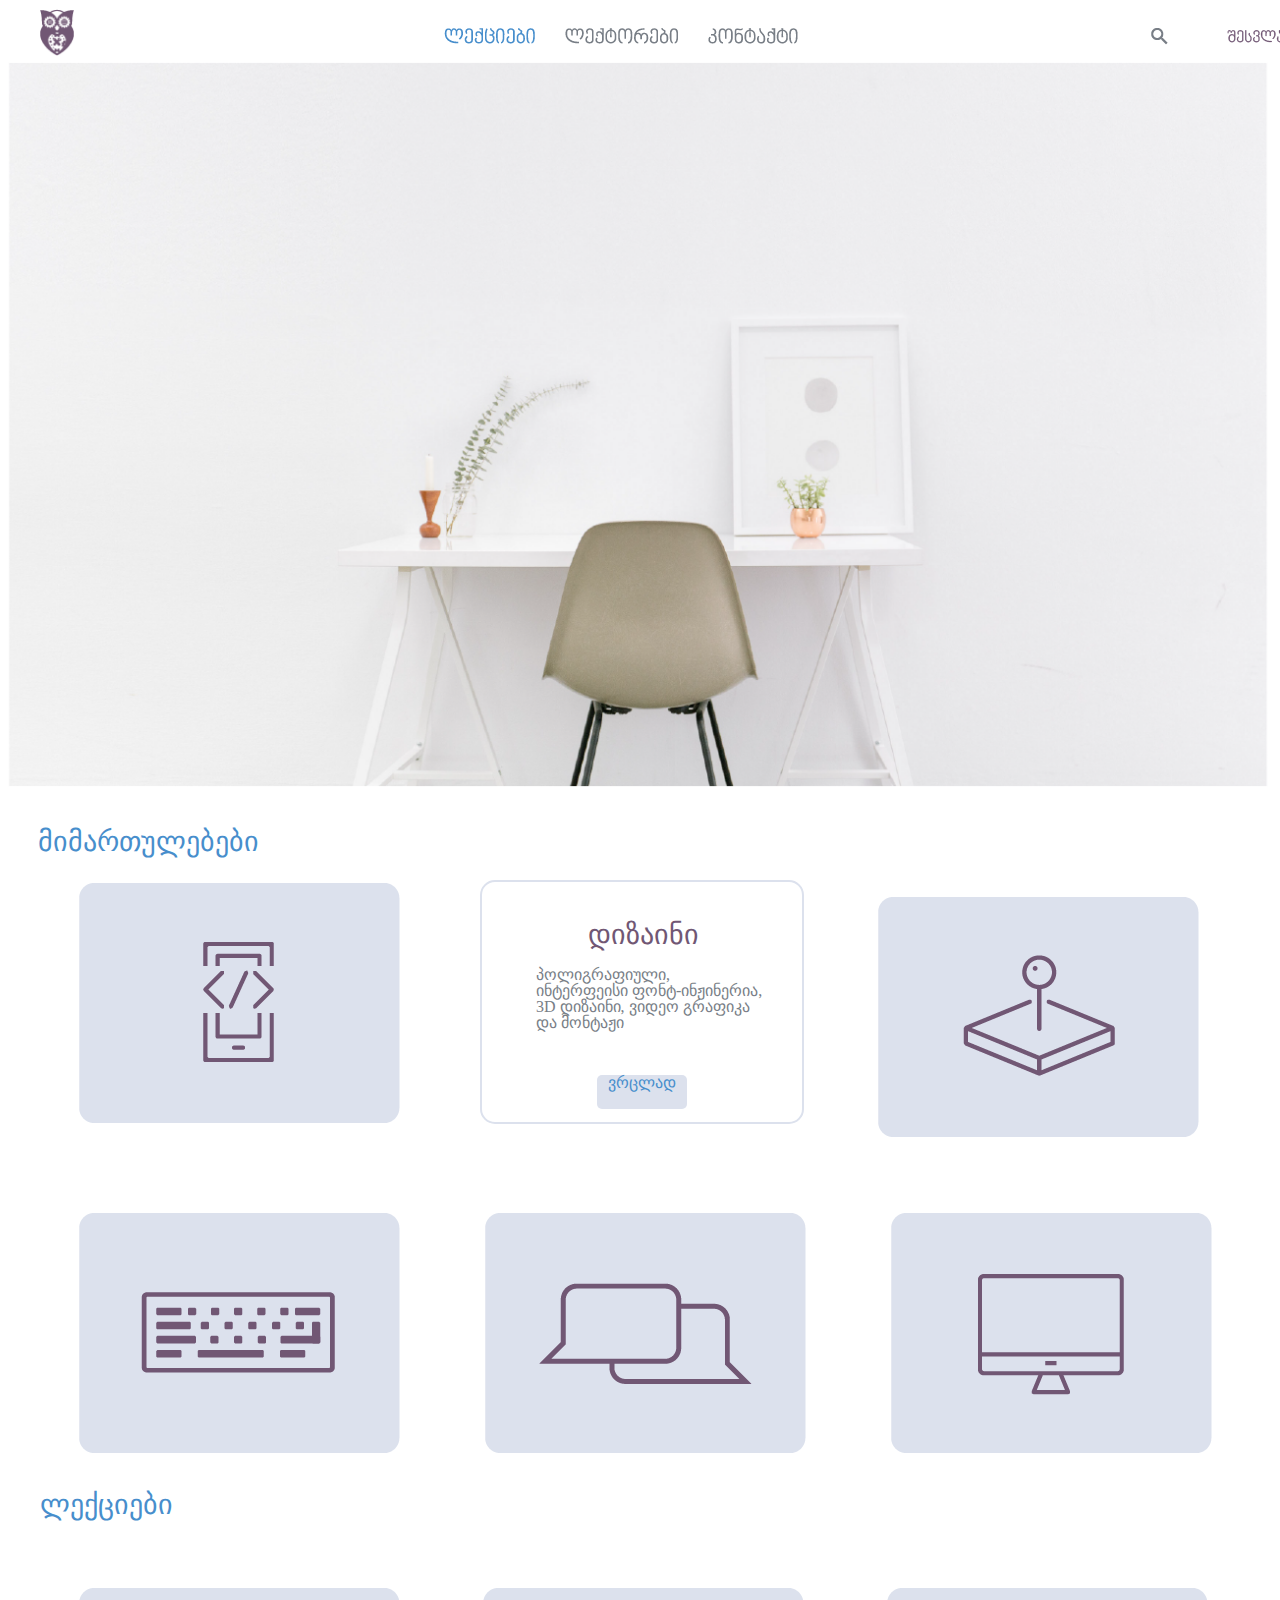
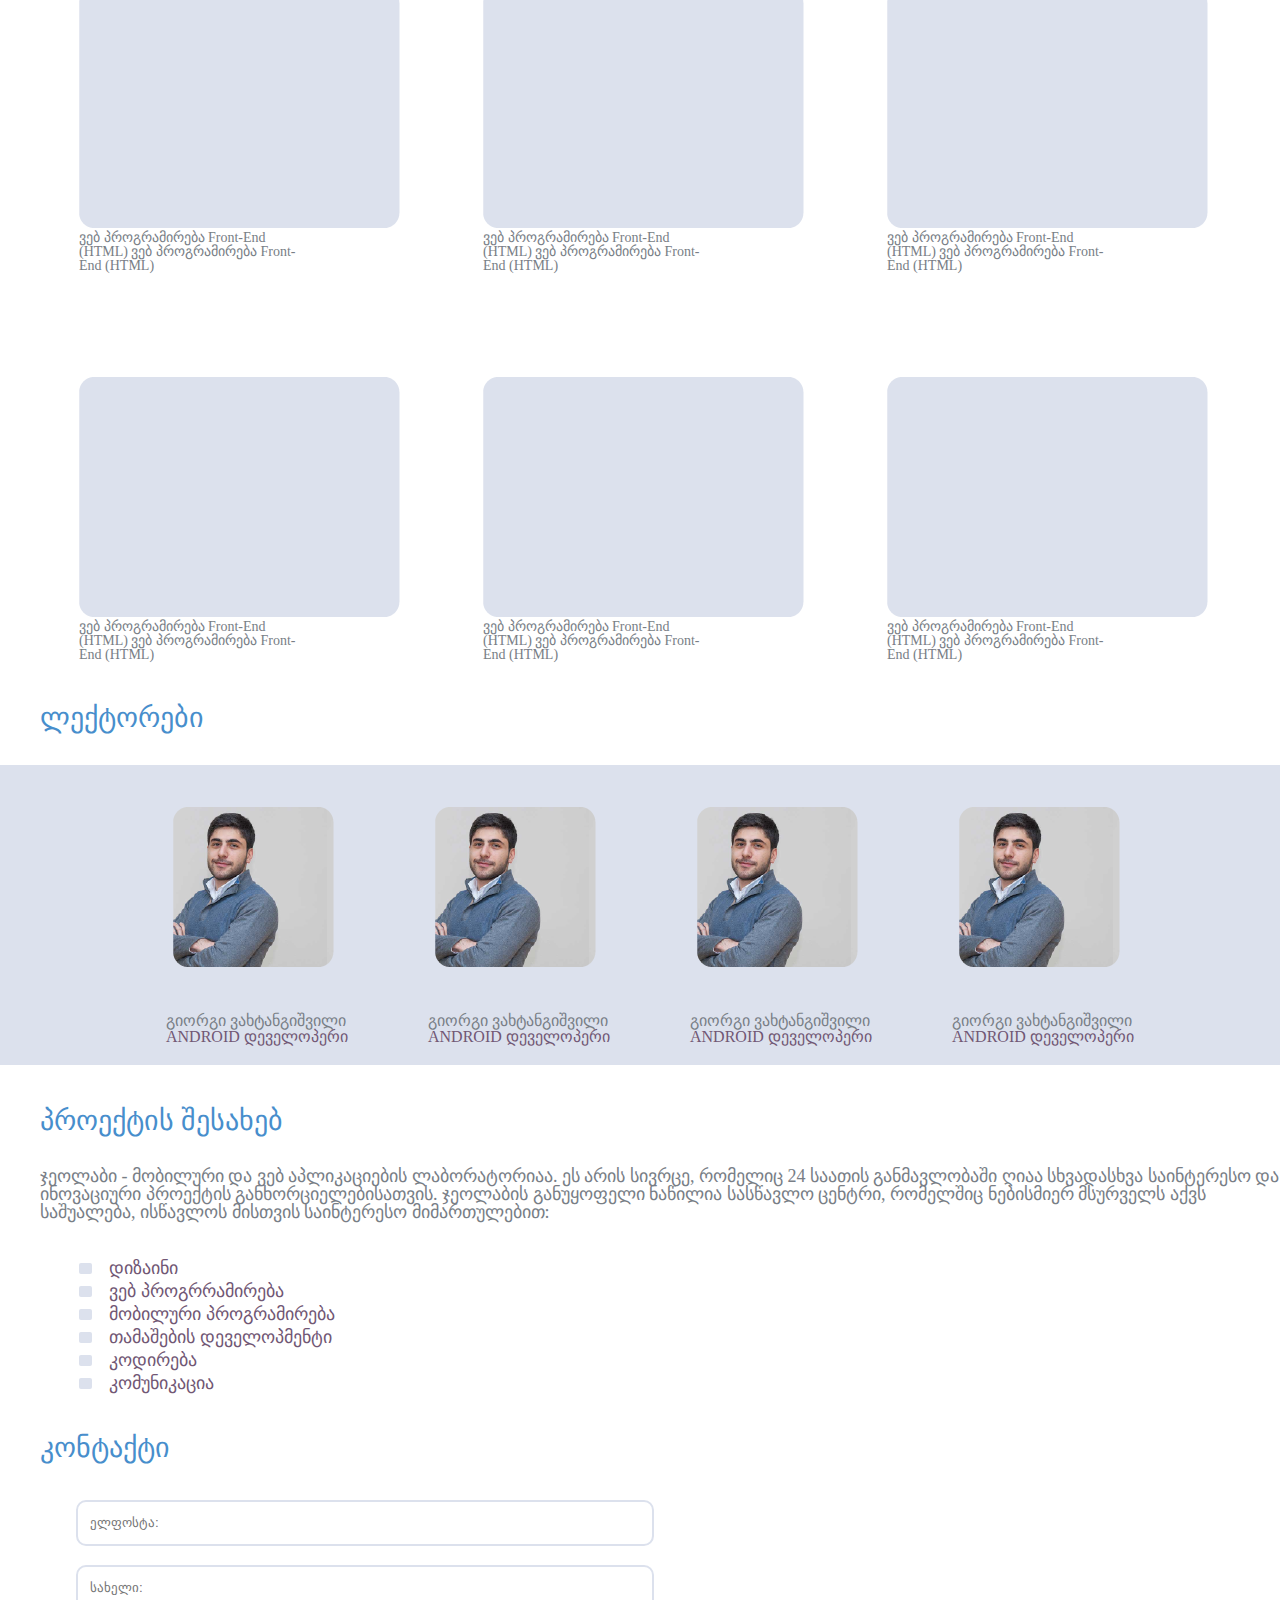
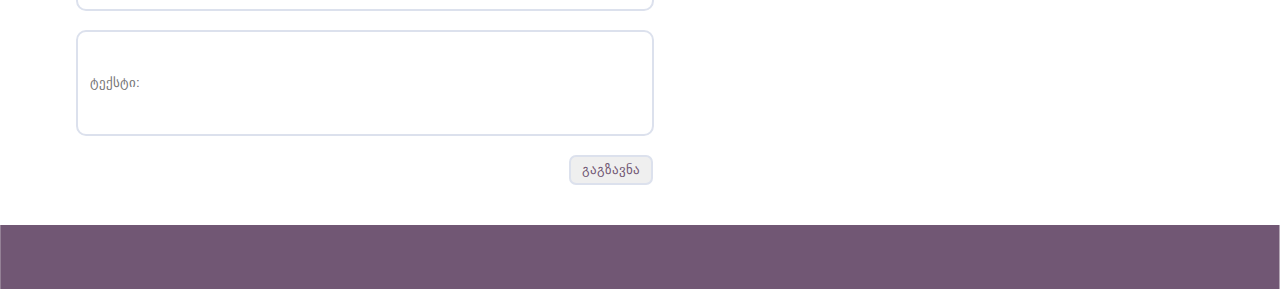
<file: index.html>
<!DOCTYPE html>
<html>
<head>
	<title>ჯეოლაბ ონლაინი</title>
	<link rel="stylesheet" type="text/css" href="css/reset.css">
	<link rel="stylesheet" type="text/css" href="css/main.css">
	
</head>
<body>
	<header>
		<img src="images/owl.png" id="owl">
		<div class="display-inline-block menu" >
			<ul id="ull">
				<li class="display-inline-block"><a href="#"><img src="images/leqciebi.png"></a></li>
				<li class="display-inline-block"><a href="#"><img src="images/leqtorebi.png"></a></li>
				<li class="display-inline-block"><a href="#"><img src="images/kontaqti.png"></a></li>
				<li class="display-inline-block search clearfix"><a href="#"><img src="images/search.png"></a></li>
				<li class="display-inline-block login clearfix"><a href="logreg.html"><img src="images/login.png"></a></li>
				

			</ul>
		</div>
		
	</header>
	<img src="images/background.png" id="background_image">

	<a href="#" id="mimartuleba">მიმართულებები</a>
	<section>
		<a href="#"><img id="img1" src="images/1.png"></a>
		<div id="div">
			<a id="atg1" href="#"><P id="p1">დიზაინი</P></a>
			<a id="atg2" href="#"><P id="p2">პოლიგრაფიული, ინტერფეისი ფონტ-ინჟინერია, 3D დიზაინი, ვიდეო გრაფიკა და მონტაჟი</P></a>
			<a id="atg3" href="#"><p id="p3">ვრცლად</p></a>
		</div>
		<a href="#"><img id="img2" src="images/2.png"></a>	
		<a href="#"><img id="img3" src="images/3.png"></a>
		<a href="#"><img id="img4" src="images/4.png"></a>
		<a href="#"><img id="img5" src="images/5.png"></a>
	</section>
	<section>
		<a href="contack.html" id="leqciebi" class="display-inline-block">ლექციები</a>
	</section>
	<section id="img6" class="display-inline-block">
		<a href="contack.html"><img src="images/6.png"></a>
		<p class="p6">ვებ პროგრამირება Front-End (HTML)
		ვებ პროგრამირება Front-End (HTML)</p>
	</section>
	<section id="img7" class="display-inline-block">
		<a href="contack.html"><img src="images/6.png"></a>
		<p class="p6">ვებ პროგრამირება Front-End (HTML)
		ვებ პროგრამირება Front-End (HTML)</p>
	</section>
	<section id="img8" class="display-inline-block">
		<a href="contack.html"><img src="images/6.png"></a>
		<p class="p6">ვებ პროგრამირება Front-End (HTML)
		ვებ პროგრამირება Front-End (HTML)</p>
	</section>
	<section id="img9" class="display-inline-block">
		<a href="contack.html"><img src="images/6.png"></a>
		<p class="p6">ვებ პროგრამირება Front-End (HTML)
		ვებ პროგრამირება Front-End (HTML)</p>
	</section>
	<section id="img10" class="display-inline-block">
		<a href="contack.html"><img src="images/6.png"></a>
		<p class="p6">ვებ პროგრამირება Front-End (HTML)
		ვებ პროგრამირება Front-End (HTML)</p>
	</section>
	<section id="img11" class="display-inline-block">
		<a href="contack.html"><img src="images/6.png"></a>
		<p class="p6">ვებ პროგრამირება Front-End (HTML)
		ვებ პროგრამირება Front-End (HTML)</p>
	</section>
	<section>
		<a href="contack.html" id="leqtorebi">ლექტორები</a>
	</section>
	<div id="div1">
		<section class="display-inline-block">
			<img id="img12" src="images/7.png">
			<p class="p8" id="p21">გიორგი ვახტანგიშვილი</p>
			<p class="p9" id="p22">ANDROID დეველოპერი</p>
		</section>
		<section class="display-inline-block">
			<img id="img13" src="images/7.png">
			<p class="p8" id="p23">გიორგი ვახტანგიშვილი</p>
			<p class="p9" id="p24">ANDROID დეველოპერი</p>
		</section>
		<section class="display-inline-block">
			<img id="img14" src="images/7.png">
			<p class="p8" id="p25">გიორგი ვახტანგიშვილი</p>
			<p class="p9" id="p26">ANDROID დეველოპერი</p>
		</section>
		<section class="display-inline-block">
			<img id="img15" src="images/7.png">
			<p class="p8" id="p27">გიორგი ვახტანგიშვილი</p>
			<p class="p9" id="p28">ANDROID დეველოპერი</p>
		</section>
	</div>
	<section>
		<a href="#" id="atg4">პროექტის შესახებ</a>

		<p id="p30">
			ჯეოლაბი - მობილური და ვებ აპლიკაციების ლაბორატორიაა. ეს არის სივრცე, რომელიც 24 საათის განმავლობაში ღიაა 
			სხვადასხვა საინტერესო და ინოვაციური პროექტის განხორციელებისათვის. ჯეოლაბის განუყოფელი ნაწილია სასწავლო 
			ცენტრი, რომელშიც ნებისმიერ მსურველს აქვს საშუალება, ისწავლოს მისთვის საინტერესო მიმართულებით: 
		</p>
	</section>
	<section>
		<div class=" div2 display-inline-block"></div>
		<p id="p33" class="p31 display-inline-block">დიზაინი</p><br>
		<div class="div2 display-inline-block"></div>
		<p class="p31 display-inline-block">ვებ პროგრრამირება</p><br>
		<div class="div2 display-inline-block"></div>
		<p class="p31 display-inline-block">მობილური პროგრამირება</p><br>
		<div class="div2 display-inline-block"></div>
		<p class="p31 display-inline-block">თამაშების დეველოპმენტი</p><br>
		<div class="div2 display-inline-block"></div>
		<p class="p31 display-inline-block">კოდირება</p><br>
		<div class="div2 display-inline-block"></div>
		<p class="p31 display-inline-block">კომუნიკაცია</p>
	</section>
	<section>
		<a href="#" id="atg5">კონტაქტი</a>

		<form action="/action_page.php">
			<input type="text" name="ელფოსტა" placeholder= "ელფოსტა:" id="inp"><br>
			<input type="text" name="სახელი" placeholder= "სახელი:" id="inp2"><br>
			<input type="text" name="ტექსტი" placeholder= "ტექსტი:" id="inp3"><br>
			<input type="submit" value="გაგზავნა" id="inp4">
		</form>

	</section>
	<section>
		<img src="images/img50.png" id="img50">
	</section>
</body>
</html>
</file>
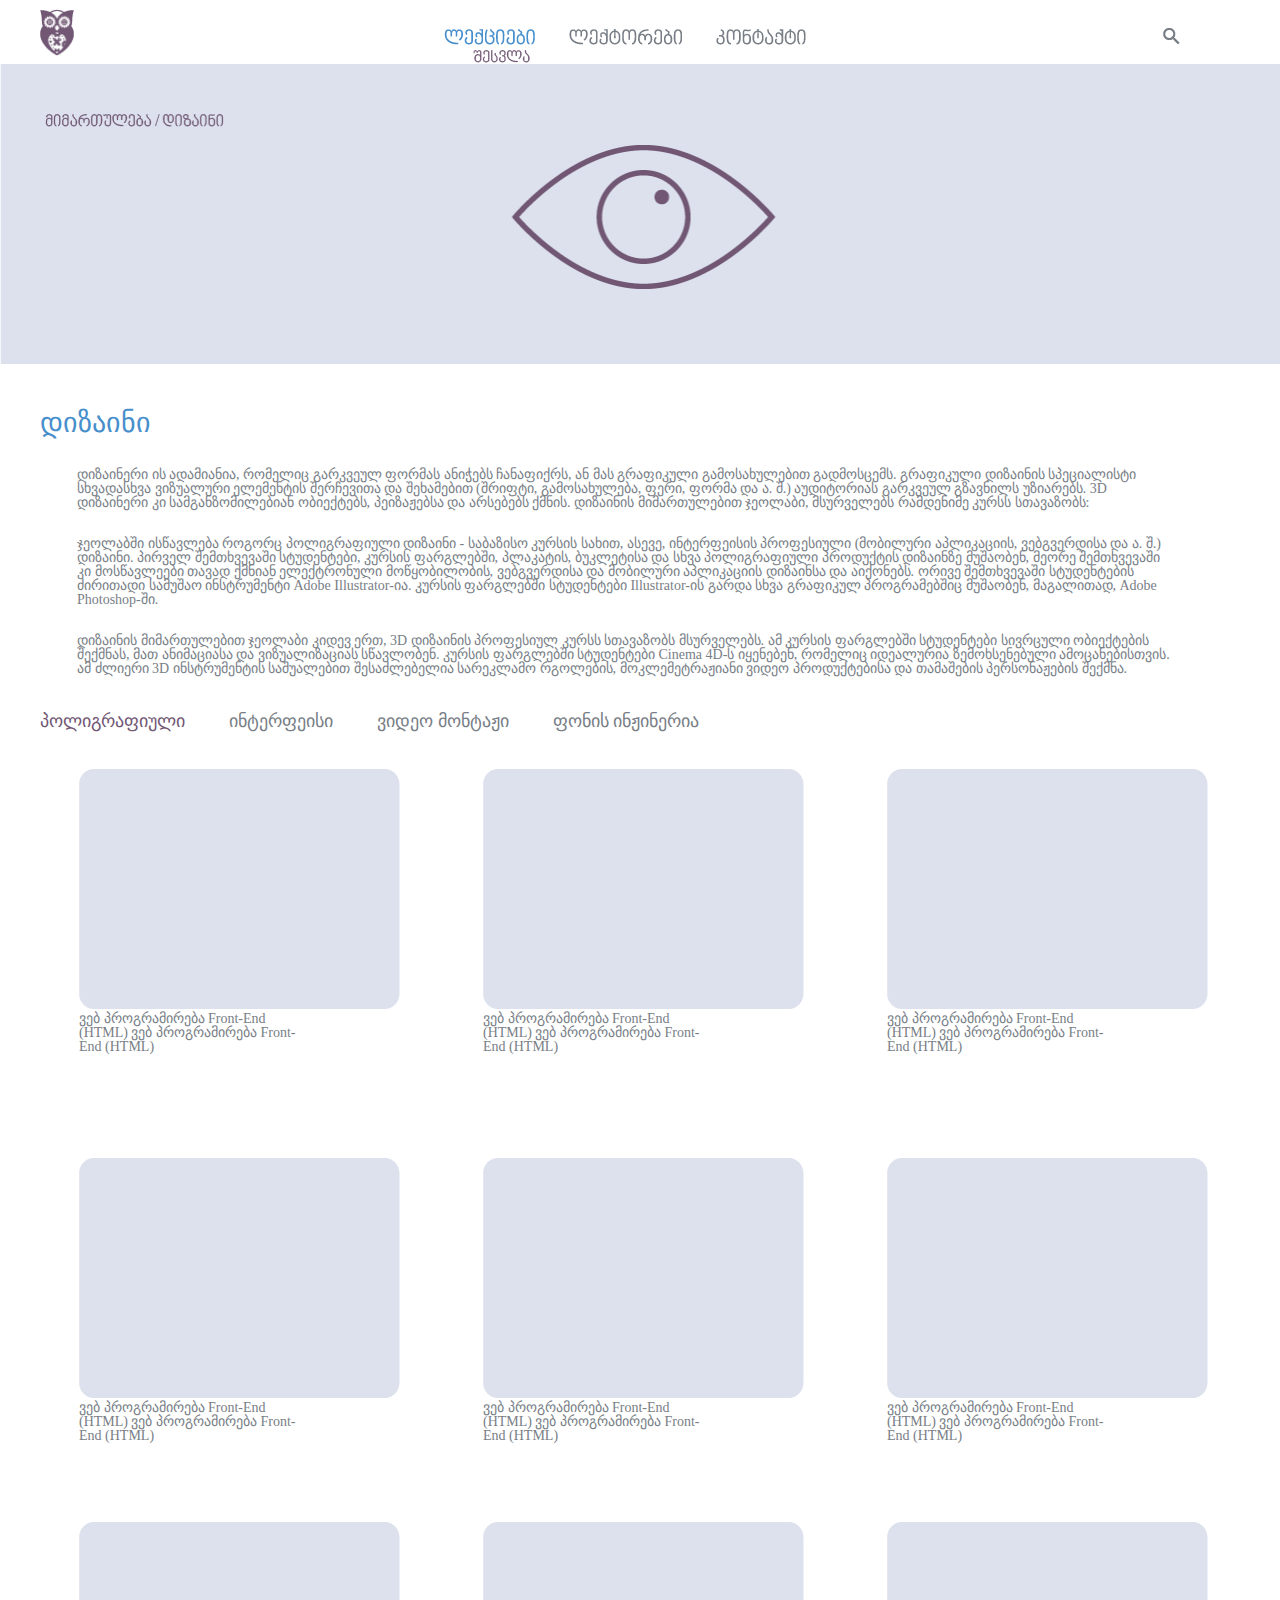
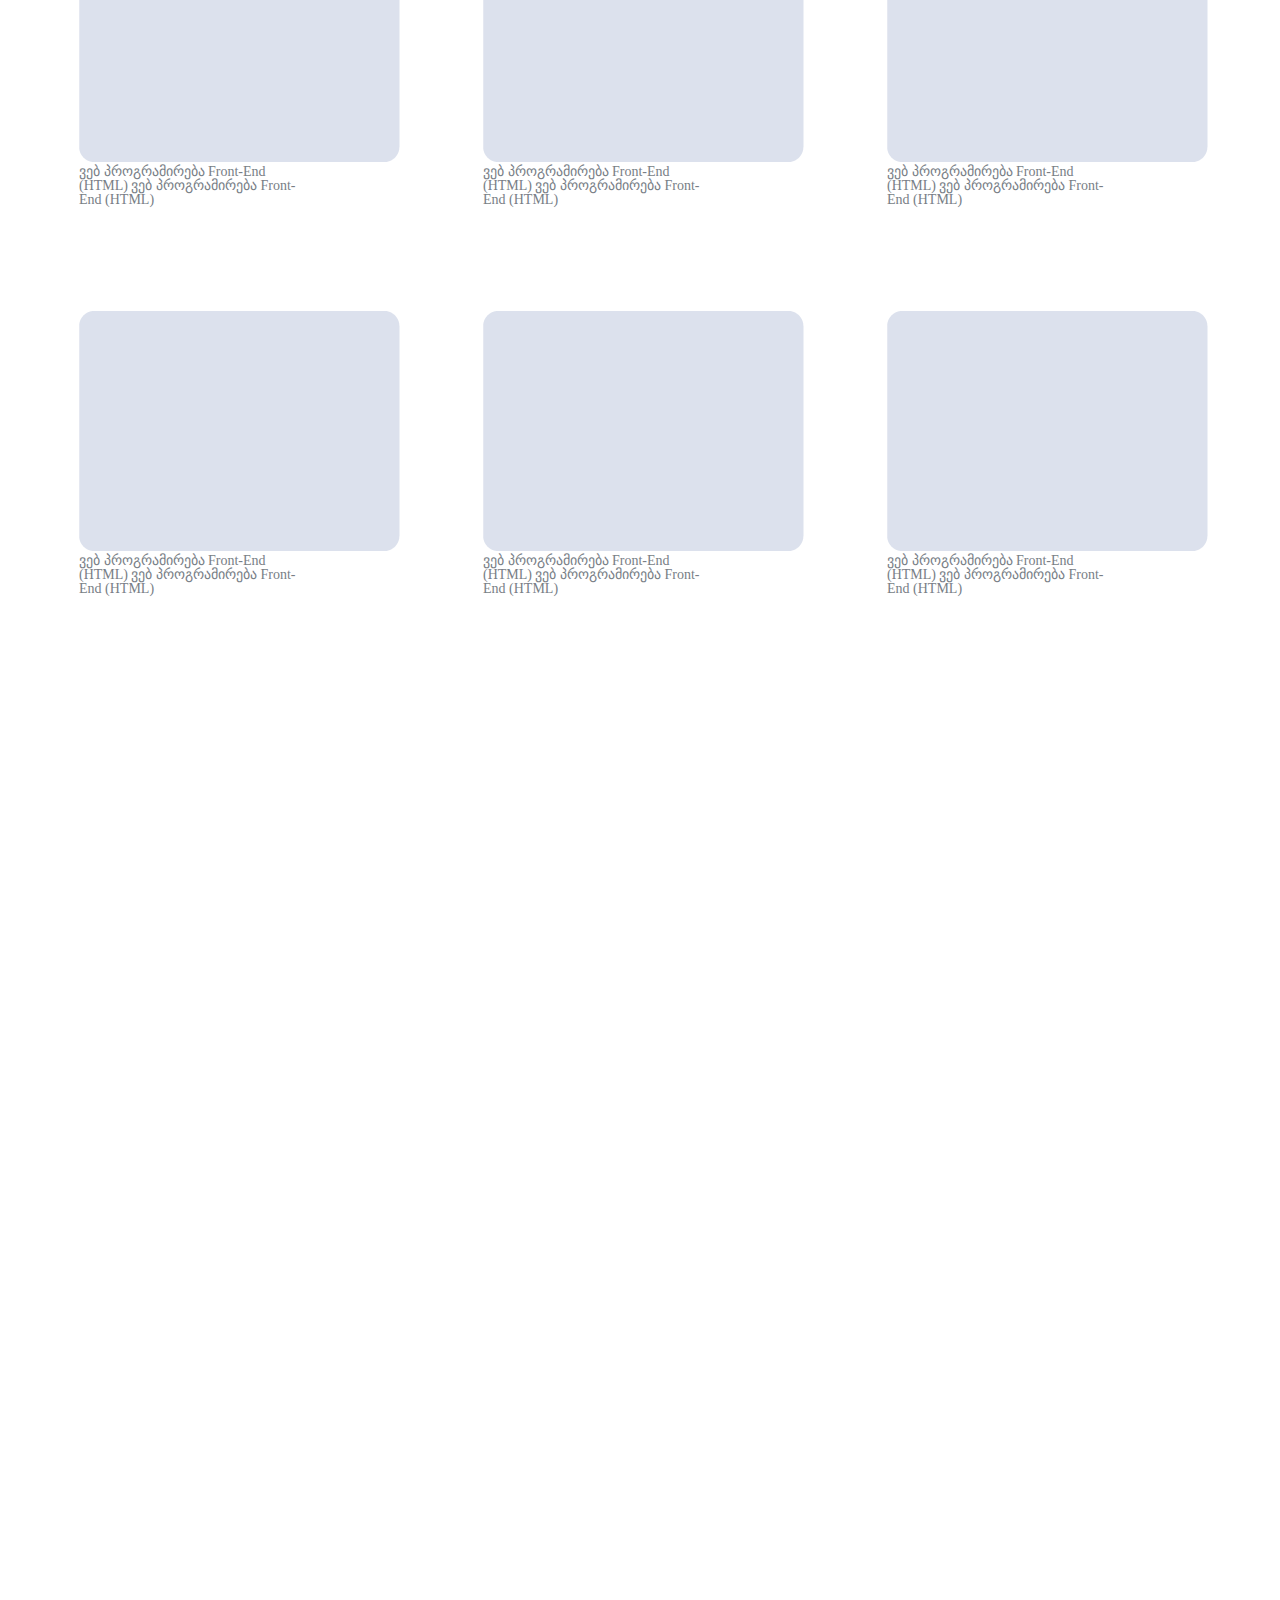
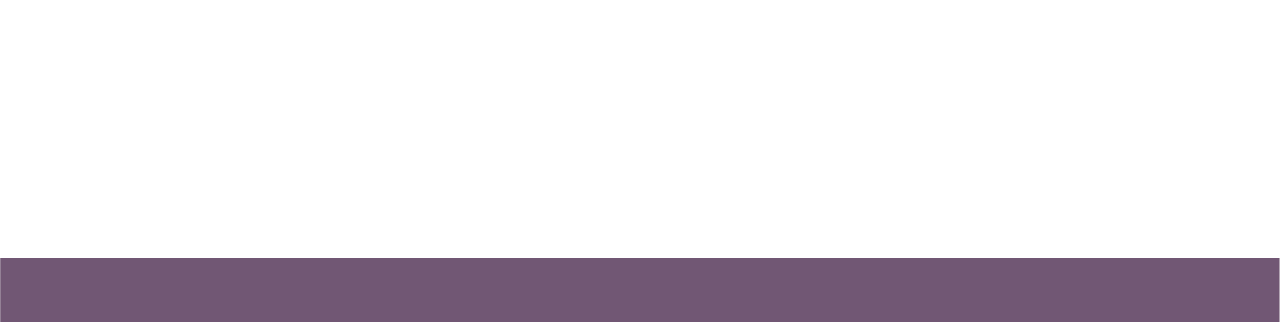
<file: contack.html>
<!DOCTYPE html>
<html>
<head>
	<title>ჯეოლაბ ონლაინი</title>
	<link rel="stylesheet" type="text/css" href="css2/mine.css">
	<link rel="stylesheet" type="text/css" href="css2/reset.css">
	
</head>
<body>
	<header>
		<img src="images/owl.png" id="owl">
		<div class="display-inline-block menu" >
			<ul>
				<li class="display-inline-block"><a href="#"><img src="images/leqciebi.png"></a></li>
				<li class="display-inline-block"><a href="#"><img src="images/leqtorebi.png"></a></li>
				<li class="display-inline-block"><a href="#"><img src="images/kontaqti.png"></a></li>
				<li class="display-inline-block search"><a href="#"><img src="images/search.png"></a></li>
				<li class="display-inline-block login"><a href="logreg.html"><img src="images/login.png"></a></li>
				

			</ul>
		</div>
		
	</header>
	<section>

		<img src="images/ayes.png" id="ayes">
		<section>
			<a href="#" id="atg1">დიზაინი</a>
			<p id="p1">დიზაინერი ის ადამიანია, რომელიც გარკვეულ ფორმას ანიჭებს ჩანაფიქრს, ან მას გრაფიკული გამოსახულებით გადმოსცემს. გრაფიკული დიზაინის სპეციალისტი სხვადასხვა ვიზუალური ელემენტის შერჩევითა და შეხამებით (შრიფტი, გამოსახულება, ფერი, ფორმა და ა. შ.) აუდიტორიას გარკვეულ გზავნილს უზიარებს. 3D დიზაინერი კი სამგანზომილებიან ობიექტებს, პეიზაჟებსა და არსებებს ქმნის. დიზაინის მიმართულებით ჯეოლაბი, მსურველებს რამდენიმე კურსს სთავაზობს:</p>

			<p id="p2">ჯეოლაბში ისწავლება როგორც პოლიგრაფიული დიზაინი - საბაზისო კურსის სახით, ასევე, ინტერფეისის პროფესიული (მობილური აპლიკაციის, ვებგვერდისა და ა. შ.) დიზაინი. პირველ შემთხვევაში სტუდენტები, კურსის ფარგლებში, პლაკატის, ბუკლეტისა და სხვა პოლიგრაფიული პროდუქტის დიზაინზე მუშაობენ, მეორე შემთხვევაში კი მოსწავლეები თავად ქმნიან ელექტრონული მოწყობილობის, ვებგვერდისა და მობილური აპლიკაციის დიზაინსა და აიქონებს. ორივე შემთხვევაში სტუდენტების ძირითადი სამუშაო ინსტრუმენტი Adobe Illustrator-ია. კურსის ფარგლებში სტუდენტები Illustrator-ის გარდა სხვა გრაფიკულ პროგრამებშიც მუშაობენ, მაგალითად, Adobe Photoshop-ში.</p>

			<p id="p3">დიზაინის მიმართულებით ჯეოლაბი კიდევ ერთ, 3D დიზაინის პროფესიულ კურსს სთავაზობს მსურველებს. ამ კურსის ფარგლებში სტუდენტები სივრცული ობიექტების შექმნას, მათ ანიმაციასა და ვიზუალიზაციას სწავლობენ. კურსის ფარგლებში სტუდენტები Cinema 4D-ს იყენებენ, რომელიც იდეალურია ზემოხსენებული ამოცანებისთვის. ამ ძლიერი 3D ინსტრუმენტის საშუალებით შესაძლებელია სარეკლამო რგოლების, მოკლემეტრაჟიანი ვიდეო პროდუქტებისა და თამაშების პერსონაჟების შექმნა.</p>

			<a href="#" id="atg2">პოლიგრაფიული</a>
			<a href="#" class="atg3">ინტერფეისი</a>
			<a href="#" class="atg3">ვიდეო მონტაჟი</a>
			<a href="#" class="atg3">ფონის ინჟინერია</a>

		</section>


	</section>
	
	<section id="img6" class="display-inline-block">
		<a href="#"><img src="images/6.png"></a>
		<p class="p6">ვებ პროგრამირება Front-End (HTML)
		ვებ პროგრამირება Front-End (HTML)</p>
	</section>
	<section id="img7" class="display-inline-block">
		<a href="#"><img src="images/6.png"></a>
		<p class="p6">ვებ პროგრამირება Front-End (HTML)
		ვებ პროგრამირება Front-End (HTML)</p>
	</section>
	<section id="img8" class="display-inline-block">
		<a href="#"><img src="images/6.png"></a>
		<p class="p6">ვებ პროგრამირება Front-End (HTML)
		ვებ პროგრამირება Front-End (HTML)</p>
	</section>
	<section id="img9" class="display-inline-block">
		<a href="#"><img src="images/6.png"></a>
		<p class="p6">ვებ პროგრამირება Front-End (HTML)
		ვებ პროგრამირება Front-End (HTML)</p>
	</section>
	<section id="img10" class="display-inline-block">
		<a href="#"><img src="images/6.png"></a>
		<p class="p6">ვებ პროგრამირება Front-End (HTML)
		ვებ პროგრამირება Front-End (HTML)</p>
	</section>
	<section id="img11" class="display-inline-block">
		<a href="#"><img src="images/6.png"></a>
		<p class="p6">ვებ პროგრამირება Front-End (HTML)
		ვებ პროგრამირება Front-End (HTML)</p>
	</section>	<section id="img6" class="display-inline-block">
		<a href="#"><img src="images/6.png"></a>
		<p class="p6">ვებ პროგრამირება Front-End (HTML)
		ვებ პროგრამირება Front-End (HTML)</p>
	</section>
	<section id="img12" class="display-inline-block">
		<a href="#"><img src="images/6.png"></a>
		<p class="p6">ვებ პროგრამირება Front-End (HTML)
		ვებ პროგრამირება Front-End (HTML)</p>
	</section>
	<section id="img13" class="display-inline-block">
		<a href="#"><img src="images/6.png"></a>
		<p class="p6">ვებ პროგრამირება Front-End (HTML)
		ვებ პროგრამირება Front-End (HTML)</p>
	</section>
	<section id="img14" class="display-inline-block">
		<a href="#"><img src="images/6.png"></a>
		<p class="p6">ვებ პროგრამირება Front-End (HTML)
		ვებ პროგრამირება Front-End (HTML)</p>
	</section>
	<section id="img15" class="display-inline-block">
		<a href="#"><img src="images/6.png"></a>
		<p class="p6">ვებ პროგრამირება Front-End (HTML)
		ვებ პროგრამირება Front-End (HTML)</p>
	</section>
	<section id="img11" class="display-inline-block">
		<a href="#"><img src="images/6.png"></a>
		<p class="p6">ვებ პროგრამირება Front-End (HTML)
		ვებ პროგრამირება Front-End (HTML)</p>
	</section>
	<img src="images/img50.png" id="img50">
	
</body>
</html>
</file>
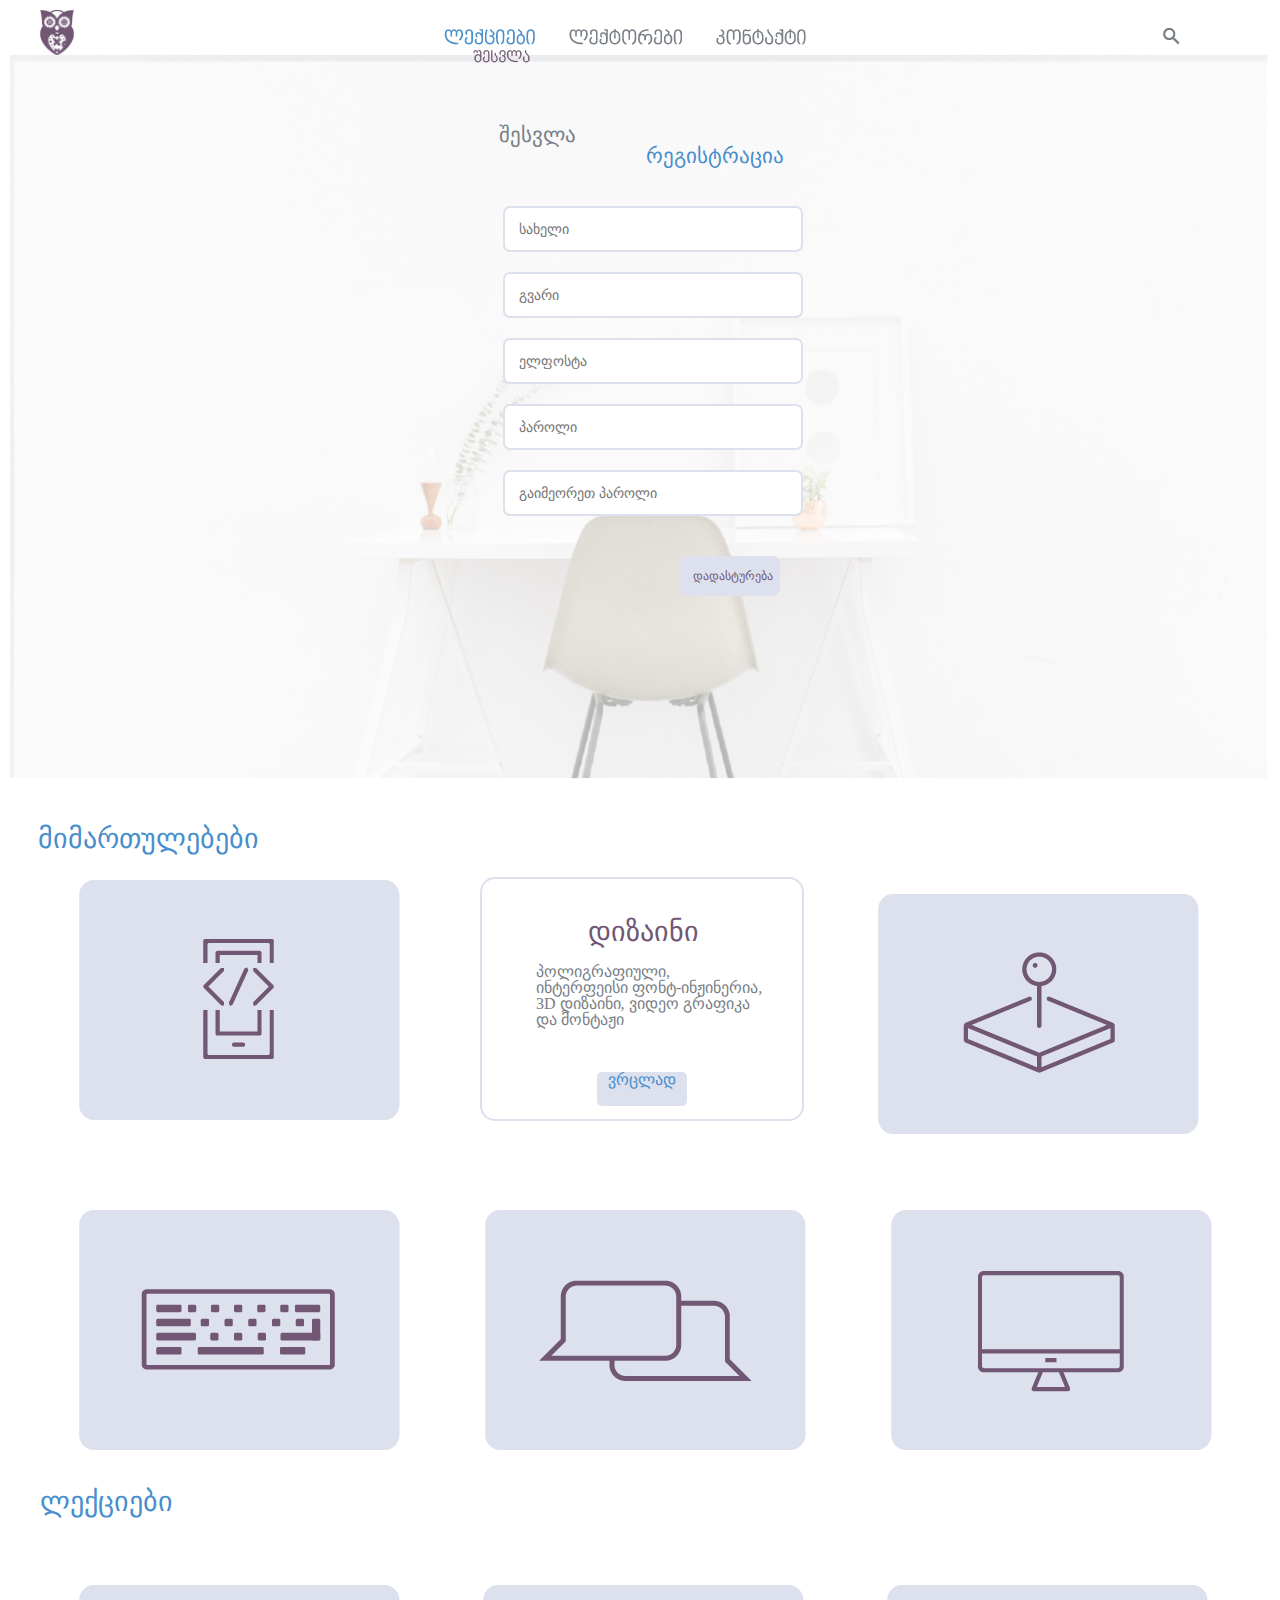
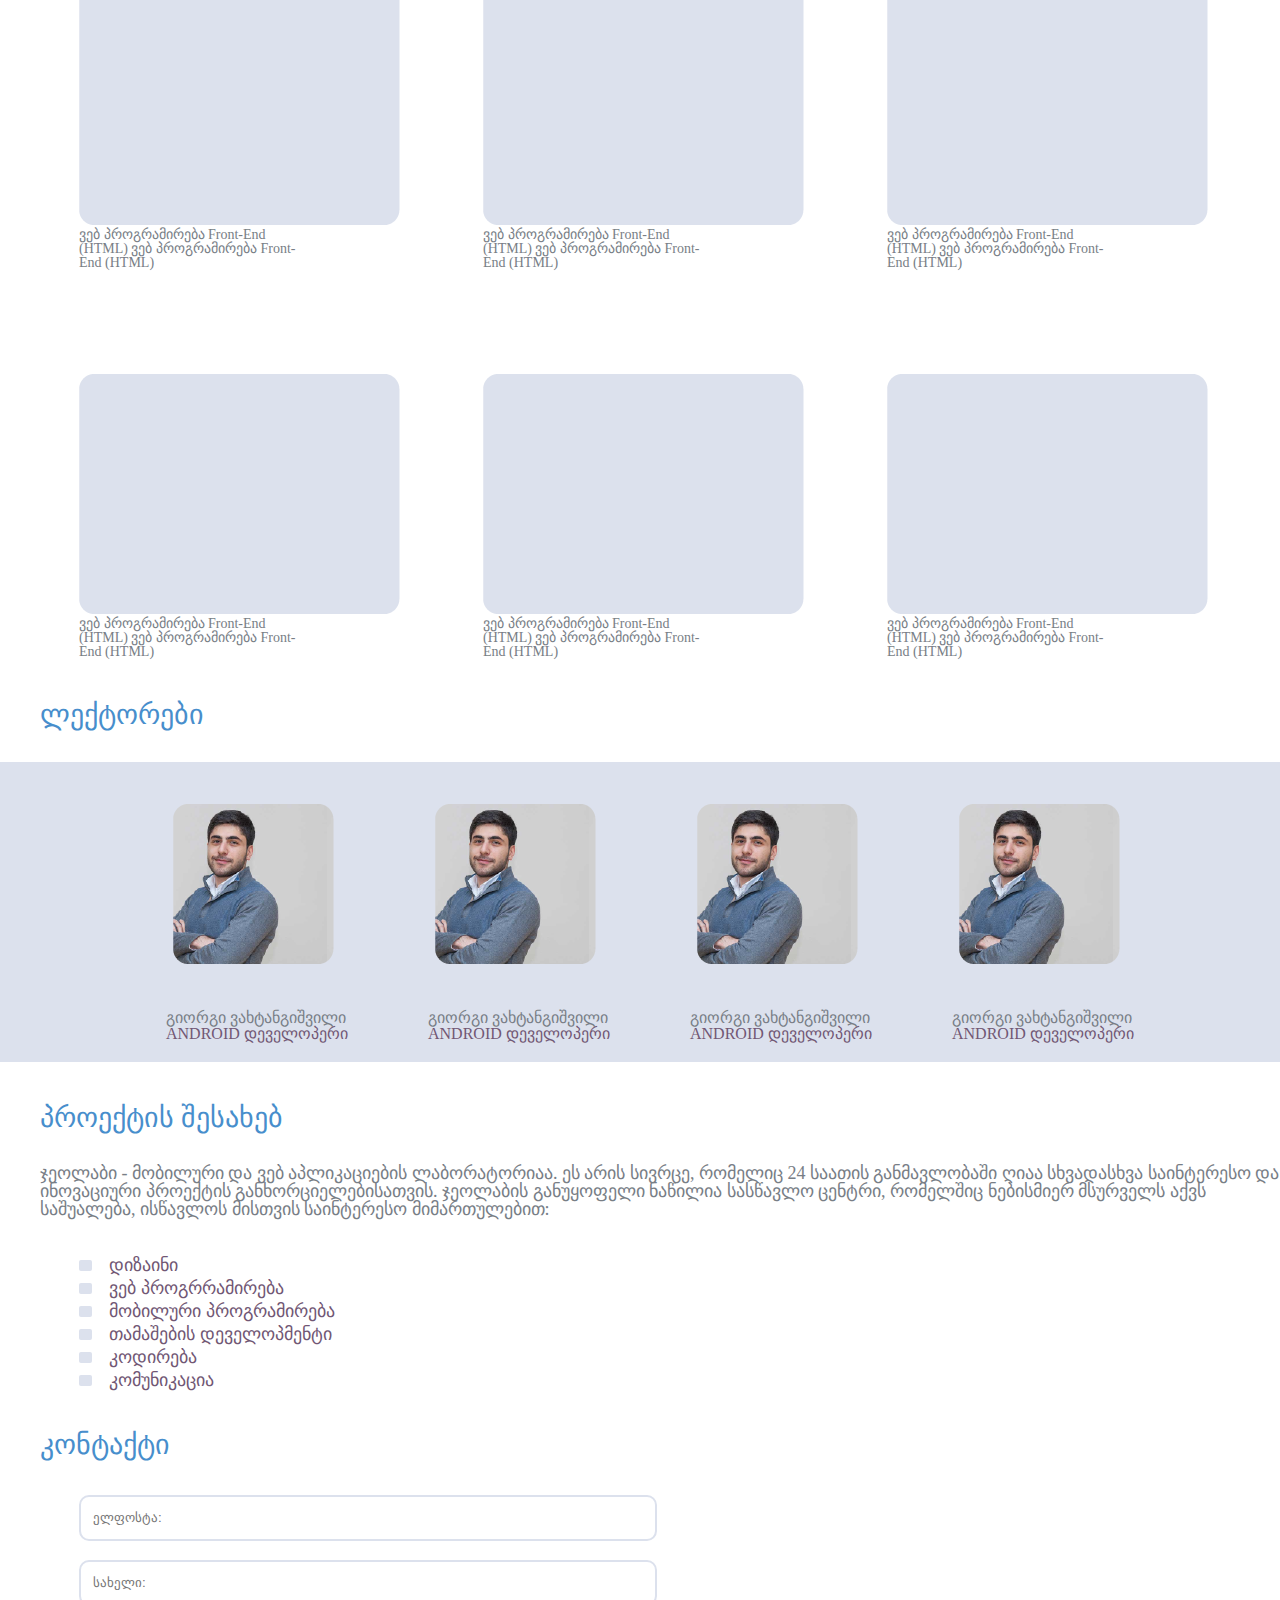
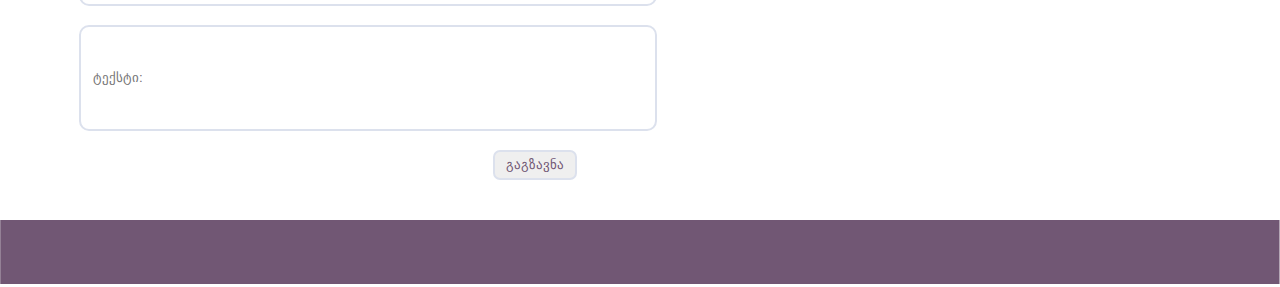
<file: logreg.html>
<!DOCTYPE html>
<html>
<head>
	<title>ჯეოლაბ ონლაინი</title>
	<link rel="stylesheet" type="text/css" href="css3/mine.css">
	<link rel="stylesheet" type="text/css" href="css3/reset.css">

</head>
<body>
	<header>
		<img src="images/owl.png" id="owl">
		<div class="display-inline-block menu" >
			<ul>
				<li class="display-inline-block"><a href="#"><img src="images/leqciebi.png"></a></li>
				<li class="display-inline-block"><a href="#"><img src="images/leqtorebi.png"></a></li>
				<li class="display-inline-block"><a href="#"><img src="images/kontaqti.png"></a></li>
				<li class="display-inline-block search"><a href="#"><img src="images/search.png"></a></li>
				<li class="display-inline-block login"><a href="#"><img src="images/login.png"></a></li>
				

			</ul>
		</div>
		
	</header>


	<section>
		<div>
			<img src="images/img000.png" id="img100" class="display-inline-block">
			<section id="sec6">
				<section class="sec6"><a id="atg100" href="#">შესვლა</a></section>
				<section class="sec6"><a id="atg110" href="#">რეგისტრაცია</a></div></section>

				<label for="name"></label>
				<input type="name" placeholder="სახელი" name="email" required id="lb"></section>

				<section><label for="last name"></label>
					<input type="last name" placeholder="გვარი" name="psw" required id="lb1" class="display-inline-block"></section>

					<section><label for="email"><b></b></label>
						<input type="email" placeholder="ელფოსტა" name=" "required id="lb2" class="display-inline-block"></section>

						<section><label for="pasword"></label>
							<input type="pasword" placeholder="პაროლი" name="email" required id="lb3" class="display-inline-block"></section>

							<section><label for=" retry pasword"></label>
								<input type="retry pasword" placeholder="გაიმეორეთ პაროლი" name="email" required id="lb4" class="display-inline-block"></section>

								<section><button type="submit" class="submit" id="bt" class="display-inline-block">დადასტურება</button></section>
							</div>

						</section>

						<a href="#" id="mimartuleba">მიმართულებები</a>
						<section>
							<a href="#"><img id="img1" src="images/1.png"></a>
							<div id="div">
								<a id="atg1" href="#"><P id="p1">დიზაინი</P></a>
								<a id="atg2" href="#"><P id="p2">პოლიგრაფიული, ინტერფეისი ფონტ-ინჟინერია, 3D დიზაინი, ვიდეო გრაფიკა და მონტაჟი</P></a>
								<a id="atg3" href="#"><p id="p3">ვრცლად</p></a>
							</div>
							<a href="#"><img id="img2" src="images/2.png"></a>	
							<a href="#"><img id="img3" src="images/3.png"></a>
							<a href="#"><img id="img4" src="images/4.png"></a>
							<a href="#"><img id="img5" src="images/5.png"></a>
						</section>
						<section>
							<a href="contack.html" id="leqciebi" class="display-inline-block">ლექციები</a>
						</section>
						<section id="img6" class="display-inline-block">
							<a href="contack.html"><img src="images/6.png"></a>
							<p class="p6">ვებ პროგრამირება Front-End (HTML)
							ვებ პროგრამირება Front-End (HTML)</p>
						</section>
						<section id="img7" class="display-inline-block">
							<a href="contack.html"><img src="images/6.png"></a>
							<p class="p6">ვებ პროგრამირება Front-End (HTML)
							ვებ პროგრამირება Front-End (HTML)</p>
						</section>
						<section id="img8" class="display-inline-block">
							<a href="contack.html"><img src="images/6.png"></a>
							<p class="p6">ვებ პროგრამირება Front-End (HTML)
							ვებ პროგრამირება Front-End (HTML)</p>
						</section>
						<section id="img9" class="display-inline-block">
							<a href="contack.html"><img src="images/6.png"></a>
							<p class="p6">ვებ პროგრამირება Front-End (HTML)
							ვებ პროგრამირება Front-End (HTML)</p>
						</section>
						<section id="img10" class="display-inline-block">
							<a href="contack.html"><img src="images/6.png"></a>
							<p class="p6">ვებ პროგრამირება Front-End (HTML)
							ვებ პროგრამირება Front-End (HTML)</p>
						</section>
						<section id="img11" class="display-inline-block">
							<a href="contack.html"><img src="images/6.png"></a>
							<p class="p6">ვებ პროგრამირება Front-End (HTML)
							ვებ პროგრამირება Front-End (HTML)</p>
						</section>
						<section>
							<a href="contack.html" id="leqtorebi">ლექტორები</a>
						</section>
						<div id="div1">
							<section class="display-inline-block">
								<img id="img12" src="images/7.png">
								<p class="p8" id="p21">გიორგი ვახტანგიშვილი</p>
								<p class="p9" id="p22">ANDROID დეველოპერი</p>
							</section>
							<section class="display-inline-block">
								<img id="img13" src="images/7.png">
								<p class="p8" id="p23">გიორგი ვახტანგიშვილი</p>
								<p class="p9" id="p24">ANDROID დეველოპერი</p>
							</section>
							<section class="display-inline-block">
								<img id="img14" src="images/7.png">
								<p class="p8" id="p25">გიორგი ვახტანგიშვილი</p>
								<p class="p9" id="p26">ANDROID დეველოპერი</p>
							</section>
							<section class="display-inline-block">
								<img id="img15" src="images/7.png">
								<p class="p8" id="p27">გიორგი ვახტანგიშვილი</p>
								<p class="p9" id="p28">ANDROID დეველოპერი</p>
							</section>
						</div>
						<section>
							<a href="#" id="atg4">პროექტის შესახებ</a>

							<p id="p30">
								ჯეოლაბი - მობილური და ვებ აპლიკაციების ლაბორატორიაა. ეს არის სივრცე, რომელიც 24 საათის განმავლობაში ღიაა 
								სხვადასხვა საინტერესო და ინოვაციური პროექტის განხორციელებისათვის. ჯეოლაბის განუყოფელი ნაწილია სასწავლო 
								ცენტრი, რომელშიც ნებისმიერ მსურველს აქვს საშუალება, ისწავლოს მისთვის საინტერესო მიმართულებით: 
							</p>
						</section>
						<section>
							<div class=" div2 display-inline-block"></div>
							<p id="p33" class="p31 display-inline-block">დიზაინი</p><br>
							<div class="div2 display-inline-block"></div>
							<p class="p31 display-inline-block">ვებ პროგრრამირება</p><br>
							<div class="div2 display-inline-block"></div>
							<p class="p31 display-inline-block">მობილური პროგრამირება</p><br>
							<div class="div2 display-inline-block"></div>
							<p class="p31 display-inline-block">თამაშების დეველოპმენტი</p><br>
							<div class="div2 display-inline-block"></div>
							<p class="p31 display-inline-block">კოდირება</p><br>
							<div class="div2 display-inline-block"></div>
							<p class="p31 display-inline-block">კომუნიკაცია</p>
						</section>
						<section>
							<a href="#" id="atg5">კონტაქტი</a>

							<form action="/action_page.php">
								<input type="text" name="ელფოსტა" placeholder= "ელფოსტა:" id="inp"><br>
								<input type="text" name="სახელი" placeholder= "სახელი:" id="inp2"><br>
								<input type="text" name="ტექსტი" placeholder= "ტექსტი:" id="inp3"><br>
								<input type="submit" value="გაგზავნა" id="inp4">
							</form>

						</section>
						<section>
							<img src="images/img50.png" id="img50">
						</section>
					</body>
					</html>
</file>
<file: css/main.css>
#owl {
	width: 34px;
	height: 47px;
	margin-left: 40px;
	margin-top: 9px;
}
.display-inline-block {
	display: inline-block;

}

.clearfix{
	clear: both;
}

#ull{
	display: flex;
}

.menu{
	margin-left: 370px;
	position: absolute;
	top: 28px;
	width: 66%;
}
.menu li{
	margin-right: 30px;

}
.search {
	margin-left: 323px;
float: right;
}
.login {
	margin-left: 29px;
	float: right;
}
#background_image{
	
	width: 100%;
	margin-top: -120px;
}



#mimartuleba{
	margin-left: 38px;
	position: relative;
	top: 33px;
	color: #478ECC;
	text-decoration: none;
	font-size: 28px;
}
#mimartuleba:visited{
	color:#478ECC;
}
#img1{
	margin-top: 60px; 
	margin-left: 79px;
}
#div{
	border: 2px solid #DCE1ED;
	border-radius: 15px;
	width: 320px;
	height: 240px;
	margin-left: 480px; 
	margin-top: -246px;
}
#atg1{
	text-decoration: none;
	color: #715774;
	font-size: 28px;

}
#atg2{
	text-decoration: none;
	color: #787E86;
	font-size: 16px;

}
#atg3{
	text-decoration: none;
	color: #478ECC;

}
#img2{
	margin-left: 878px;
	margin-top: -227px;
}
#p1{
	margin-left: 106px;
	margin-top: 39px;
}
#p2{
	margin-top: 18px;
	margin-left: 54px;
	margin-right: 38px;
	color: #787E86;
}
#p3{
	border-radius: 5px;
	background: #DCE1ED; 
	width: 90px;
	height: 34px; 
	margin-left: 115px;
	margin-right: 114px;
	margin-top: 44px;
	text-align: center;

}
#img3{
	margin-left: 79px;
	margin-top: 73px;
}
#img4{
	margin-left: 81px;
}
#img5{
	margin-left: 81px;
}
#leqciebi{
	margin-left: 40px;
	position: relative;
	top: 35px;
	color: #478ECC;
	text-decoration: none;
	font-size: 28px;
}

.p6{
	width: 233px;
	height: 15px;
	font-size: 14px;
	color: #787E86;
}
#img6{
	margin-left: 79px;
	margin-top: 79px;
}
#img7{
	margin-left: 79px;
	margin-top: 104px;
}
#img8{
	margin-left: 79px;
	margin-top: 104px;
}
#img9{
	margin-left: 79px;
	margin-top: 104px;
}
#img10{
	margin-left: 79px;
	margin-top: 104px;
}
#img11{
	margin-left: 79px;
	margin-top: 104px;
}
#leqtorebi{
	margin-left: 40px;
	position: relative;
	top: 42px;
	color: #478ECC;
	text-decoration: none;
	font-size: 28px;
}
#div1{
	background-color: #DCE1ED;
	height: 300px;
	margin-top: 75px;
	
}
.p8{
	color: #787E86;
	font-size: 16px;
}
.p9{
	color: #715774;
	font-size: 16px;
}


#img12{
	margin-left: 159px;
	margin-top: 31px;
}
#img13{
	margin-left: 45px;
	margin-top: 31px;
}
#img14{
	margin-left: 45px;
	margin-top: 31px;
}
#img15{
	margin-left: 45px;
	margin-top: 31px;
}
#p21{
	margin-left: 166px;
}
#p22{
	margin-left: 166px;
}
#p23{
	margin-left: 52px;
}
#p24{
	margin-left: 52px;
}
#p25{
	margin-left: 52px;
}
#p26{
	margin-left: 52px;
}
#p27{
	margin-left: 52px;
}
#p28{
	margin-left: 52px;
}
#p29{
	margin-left: 52px;
}
#atg4{
	margin-left: 40px;
	position: relative;
	top: 42px;
	color: #478ECC;
	text-decoration: none;
	font-size: 28px;
}
#p30{
	color: #787E86;
	margin-top: 74px;
	font-size: 18px;
	margin-left: 40px;
}
.p31{
	font-size: 18px;
	color: #715774;
	margin-left: 13px;
}

#atg5{
	margin-left: 40px;
	position: relative;
	top: 42px;
	color: #478ECC;
	text-decoration: none;
	font-size: 28px;

}
.div2{
	background-color: #DCE1ED;
	width: 13px;
	height: 11px;
	margin-left: 79px;
	margin-top: 9px;
	border-radius: 2px;
}
#p33{
	margin-top: 38px;
	font-size: 18px;
	color: #715774;

}

form{
	margin-top: 80px;
	margin-left: 76px;
}
#inp{
	width: 560px;
	height: 40px;
	border-style: solid;
	border-color: #DCE1ED;
	border-radius: 10px;
	padding-left: 12px;
}
#inp2{
	width: 560px;
	height: 40px;

	border-style: solid;
	border-color: #DCE1ED;
	border-radius: 10px;
	margin-top: 19px;
	padding-left: 12px;
}
#inp3{
	width: 560px;
	height: 100px;
	margin-top: 19px;
	border-style: solid;
	border-color: #DCE1ED;
	border-radius: 10px;
	padding-left: 12px;	
}
#inp4{
	margin-top: 19px;
	color: #715774;
	width: 84px;
	height: 30px;
	border-style: solid;
	border-color: #DCE1ED;
	border-radius: 7px;
	margin-left: 493px;
}
#img50{
	width: 100%;
	height: 64px;
	margin-top: 40px;
}
</file>
<file: css2/mine.css>
#owl {
	width: 34px;
	height: 47px;
	margin-left: 40px;
	margin-top: 9px;
}
.display-inline-block {
	display: inline-block;

}



.menu{
	margin-left: 370px;
	position: absolute;
	top: 28px;
	width: 66%;
}
.menu li{
	margin-right: 30px;

}
.search {
	margin-left: 323px;
}
.login {
	margin-left: 29px;
	
}
#ayes{
	width: 100%;
	height: auto;
	margin-top: 5px;
}
#p1{
	margin-top: 73px;
	margin-left: 77px;
	font-size: 14px;
	color: #787E86;
	margin-right: 104px;
}
#p2{
	margin-top: 27px;
	margin-left: 77px;
	font-size: 14px;
	color: #787E86;
	margin-right: 104px;
}
#p3{
	margin-top: 27px;
	margin-left: 77px;
	font-size: 14px;
	color: #787E86;
	margin-right: 104px;
	margin-bottom: 36px;
}
#atg2{
	color: #715774;
	font-size: 18px;
	text-decoration: none;
	margin-left: 40px;
}
.atg3{
	color: #787E86;
	font-size: 18px;
	text-decoration: none;
	margin-left: 40px;
}

#atg1{
	margin-left: 40px;
	position: relative;
	top: 42px;
	color: #478ECC;
	text-decoration: none;
	font-size: 28px;
}

.p6{
	width: 233px;
	height: 15px;
	font-size: 14px;
	color: #787E86;
}
#img6{
	margin-left: 79px;
	margin-top: 39px;
}
#img7{
	margin-left: 79px;
	margin-top: 39px;
}
#img8{
	margin-left: 79px;
	margin-top: 39px;
}
#img9{
	margin-left: 79px;
	margin-top: 104px;
}
#img10{
	margin-left: 79px;
	margin-top: 104px;
}
#img11{
	margin-left: 79px;
	margin-top: 104px;
}
#img12{
	margin-left: 79px;
	margin-top: 79px;
}
#img13{
	margin-left: 79px;
	margin-top: 79px;
}
#img14{
	margin-left: 79px;
	margin-top: 79px;
}
#img15{
	margin-left: 79px;
	margin-top: 104px;
	margin-bottom: 1249px;
}
#img16{
	margin-left: 79px;
	margin-top: 104px;
	margin-bottom: 1249px;
}
#img16{
	margin-left: 79px;
	margin-top: 104px;
	margin-bottom: 1249px;
}


#img50{
	width: 100%;
	height: 64px;
	margin-top: 40px;
}
</file>
<file: css3/mine.css>
#owl {
	width: 34px;
	height: 47px;
	margin-left: 40px;
	margin-top: 9px;
}
.display-inline-block {
	display: inline-block;

}



.menu{
	margin-left: 370px;
	position: absolute;
	top: 28px;
	width: 66%;
}
.menu li{
	margin-right: 30px;

}
.search {
	margin-left: 323px;
}
.login {
	margin-left: 29px;
	
}


#background_image{
	
	width: 100%;
	margin-top: -120px;
}


#p100{
	font-size: 21px;
	color: #787E86;
	margin-top: 174px;
	margin-left: 496px;
}
#p110{
	font-size: 21px;
	color: #478ECC;
	margin-top: 174px;
	margin-left: 604px;
}

#lb{
	width: 280px;
	height: 40px;
	border-radius: 7px;
	font-size: 14px;
	border-style: solid;
	border-color: #DCE1ED;
	padding-left: 14px;
	margin-left: 503px;
	margin-top: 39px;
}
#lb1{
	width: 280px;
	height: 40px;
	border-radius: 7px;
	font-size: 14px;
	border-style: solid;
	border-color: #DCE1ED;
	padding-left: 14px;
	margin-left: 503px;
	margin-top: 20px;
}
#lb2{
	width: 280px;
	height: 40px;
	border-radius: 7px;
	font-size: 14px;
	border-style: solid;
	border-color: #DCE1ED;
	padding-left: 14px;
	margin-left: 503px;
	margin-top: 20px;
}

#lb3{
	width: 280px;
	height: 40px;
	border-radius: 7px;
	font-size: 14px;
	border-style: solid;
	border-color: #DCE1ED;
	padding-left: 14px;
	margin-left: 503px;
	margin-top: 20px;

}
#lb4{
	width: 280px;
	height: 40px;
	border-radius: 7px;
	font-size: 14px;
	border-style: solid;
	border-color: #DCE1ED;
	padding-left: 14px;
	margin-left: 503px;
	margin-top: 20px;
}
#bt{
	width: 100px;
	height: 40px;
	border-radius: 7px;
	font-size: 12px;
	border-style: solid;
	border-color: #DCE1ED;
	padding-left: 11px;
	color: #715774;
	background-color: #DCE1ED;
	margin-left: 680px;
	margin-top: 40px;
	margin-bottom: 196px;
}

#mimartuleba{
	margin-left: 38px;
	position: relative;
	top: 33px;
	color: #478ECC;
	text-decoration: none;
	font-size: 28px;
}
#mimartuleba:visited{
	color:#478ECC;
}
#img1{
	margin-top: 60px; 
	margin-left: 79px;
}
#div{
	border: 2px solid #DCE1ED;
	border-radius: 15px;
	width: 320px;
	height: 240px;
	margin-left: 480px; 
	margin-top: -246px;
}

#atg100{
	color: #787E86;
	margin-left: 499px;
	text-decoration: none;
	font-size: 21px;
	display: inline-block;
	margin-top: 0px;
}

#sec6{
	margin-top: -663px;
}


#atg110{
	color: #478ECC;
	margin-left: 646px;
	text-decoration: none;
	font-size: 21px;
	display: inline-block;

}


#img100{
	margin-top: -128px;
	width: 100%;
	height: auto;
}

#atg1{
	text-decoration: none;
	color: #715774;
	font-size: 28px;

}
#atg2{
	text-decoration: none;
	color: #787E86;
	font-size: 16px;

}
#atg3{
	text-decoration: none;
	color: #478ECC;

}
#img2{
	margin-left: 878px;
	margin-top: -227px;
}
#p1{
	margin-left: 106px;
	margin-top: 39px;
}
#p2{
	margin-top: 18px;
	margin-left: 54px;
	margin-right: 38px;
	color: #787E86;
}
#p3{
	border-radius: 5px;
	background: #DCE1ED; 
	width: 90px;
	height: 34px; 
	margin-left: 115px;
	margin-right: 114px;
	margin-top: 44px;
	text-align: center;

}
#img3{
	margin-left: 79px;
	margin-top: 73px;
}
#img4{
	margin-left: 81px;
}
#img5{
	margin-left: 81px;
}
#leqciebi{
	margin-left: 40px;
	position: relative;
	top: 35px;
	color: #478ECC;
	text-decoration: none;
	font-size: 28px;
}

.p6{
	width: 233px;
	height: 15px;
	font-size: 14px;
	color: #787E86;
}
#img6{
	margin-left: 79px;
	margin-top: 79px;
}
#img7{
	margin-left: 79px;
	margin-top: 104px;
}
#img8{
	margin-left: 79px;
	margin-top: 104px;
}
#img9{
	margin-left: 79px;
	margin-top: 104px;
}
#img10{
	margin-left: 79px;
	margin-top: 104px;
}
#img11{
	margin-left: 79px;
	margin-top: 104px;
}
#leqtorebi{
	margin-left: 40px;
	position: relative;
	top: 42px;
	color: #478ECC;
	text-decoration: none;
	font-size: 28px;
}
#div1{
	background-color: #DCE1ED;
	height: 300px;
	margin-top: 75px;
	
}
.p8{
	color: #787E86;
	font-size: 16px;
}
.p9{
	color: #715774;
	font-size: 16px;
}


#img12{
	margin-left: 159px;
	margin-top: 31px;
}
#img13{
	margin-left: 45px;
	margin-top: 31px;
}
#img14{
	margin-left: 45px;
	margin-top: 31px;
}
#img15{
	margin-left: 45px;
	margin-top: 31px;
}
#p21{
	margin-left: 166px;
}
#p22{
	margin-left: 166px;
}
#p23{
	margin-left: 52px;
}
#p24{
	margin-left: 52px;
}
#p25{
	margin-left: 52px;
}
#p26{
	margin-left: 52px;
}
#p27{
	margin-left: 52px;
}
#p28{
	margin-left: 52px;
}
#p29{
	margin-left: 52px;
}
#atg4{
	margin-left: 40px;
	position: relative;
	top: 42px;
	color: #478ECC;
	text-decoration: none;
	font-size: 28px;
}
#p30{
	color: #787E86;
	margin-top: 74px;
	font-size: 18px;
	margin-left: 40px;
}
.p31{
	font-size: 18px;
	color: #715774;
	margin-left: 13px;
}

#atg5{
	margin-left: 40px;
	position: relative;
	top: 42px;
	color: #478ECC;
	text-decoration: none;
	font-size: 28px;

}
.div2{
	background-color: #DCE1ED;
	width: 13px;
	height: 11px;
	margin-left: 79px;
	margin-top: 9px;
	border-radius: 2px;
}
#p33{
	margin-top: 38px;
	font-size: 18px;
	color: #715774;

}

form{
	margin-top: 80px;
	margin-left: 76px;
}
#inp{
	width: 560px;
	height: 40px;
	border-style: solid;
	border-color: #DCE1ED;
	border-radius: 10px;
	padding-left: 12px;
	margin-left: 79px;
	margin-top: 78px;
}
#inp2{
	width: 560px;
	height: 40px;

	border-style: solid;
	border-color: #DCE1ED;
	border-radius: 10px;
	margin-top: 19px;
	padding-left: 12px;
	margin-left: 79px;
}
#inp3{
	width: 560px;
	height: 100px;
	margin-top: 19px;
	border-style: solid;
	border-color: #DCE1ED;
	border-radius: 10px;
	padding-left: 12px;	
	margin-left: 79px;
}
#inp4{
	margin-top: 19px;
	color: #715774;
	width: 84px;
	height: 30px;
	border-style: solid;
	border-color: #DCE1ED;
	border-radius: 7px;
	margin-left: 493px;
}
#img50{
	width: 100%;
	height: 64px;
	margin-top: 40px;
}
</file>
